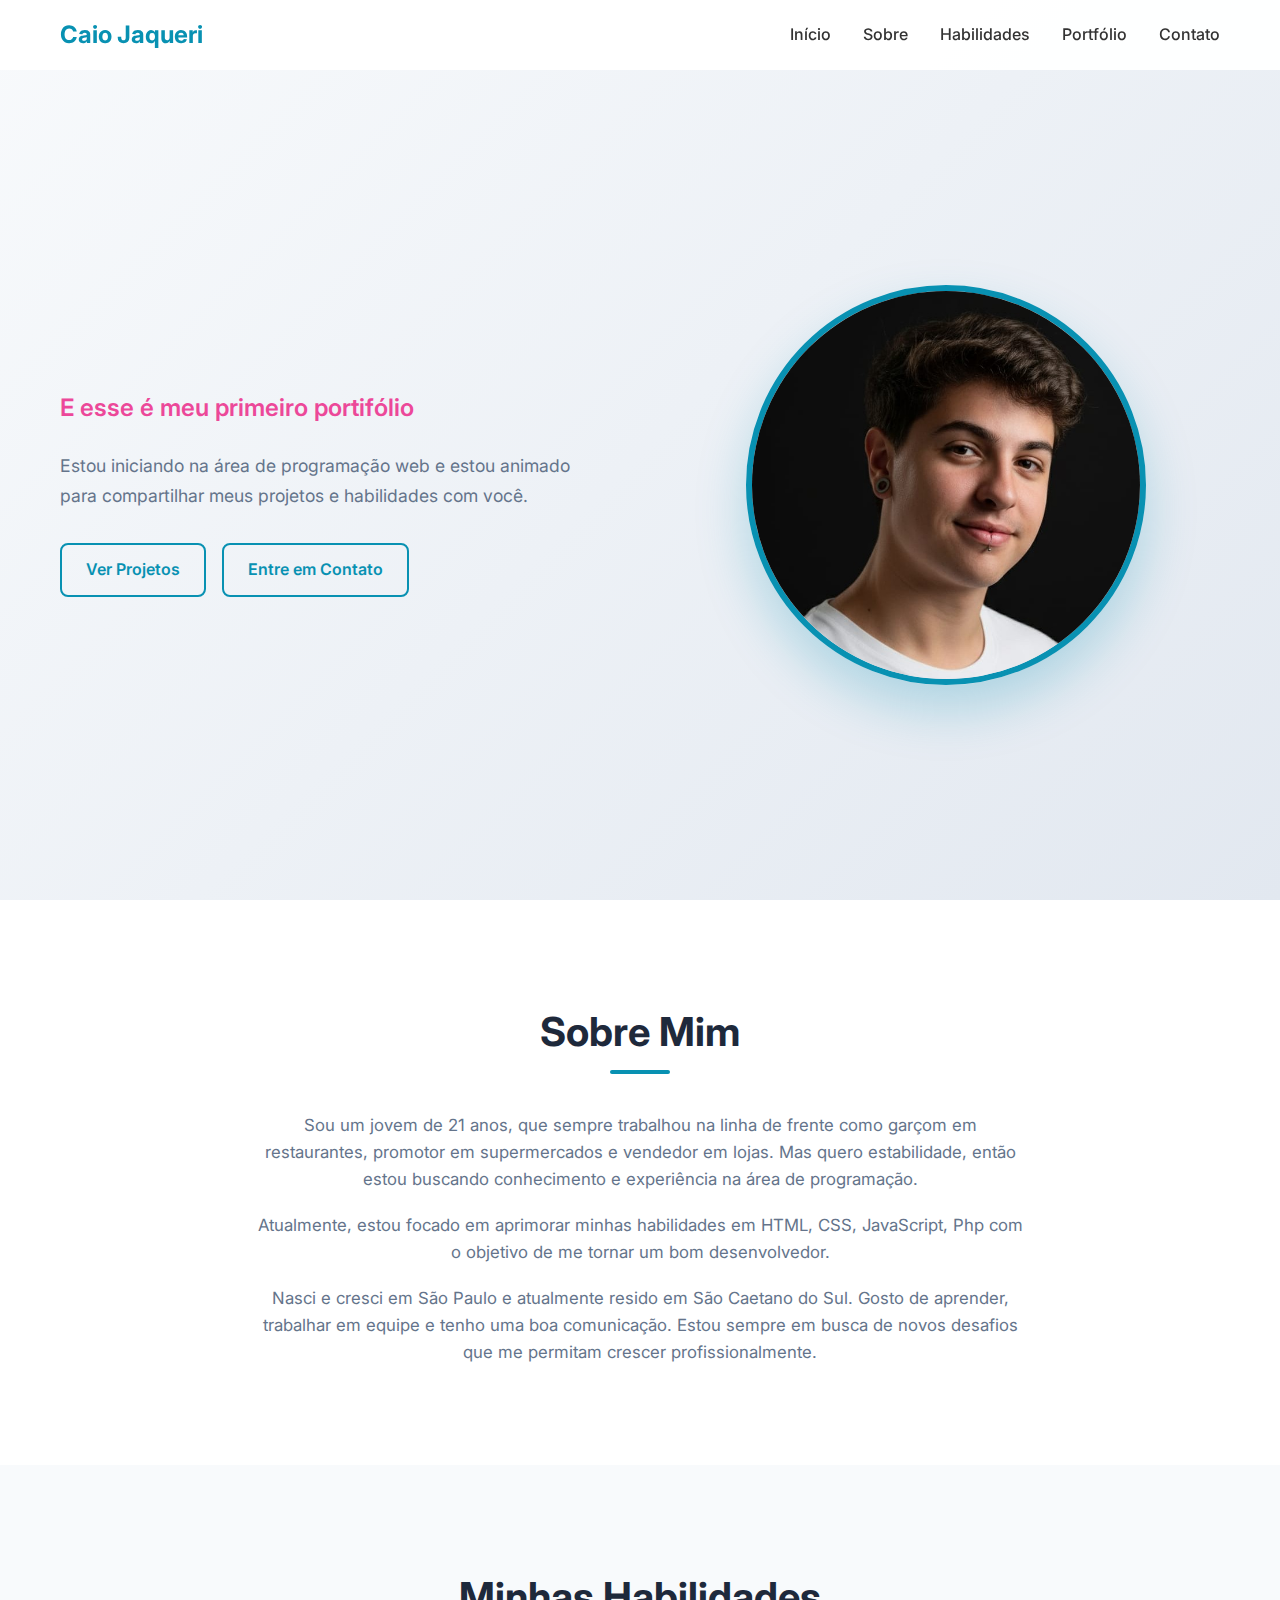
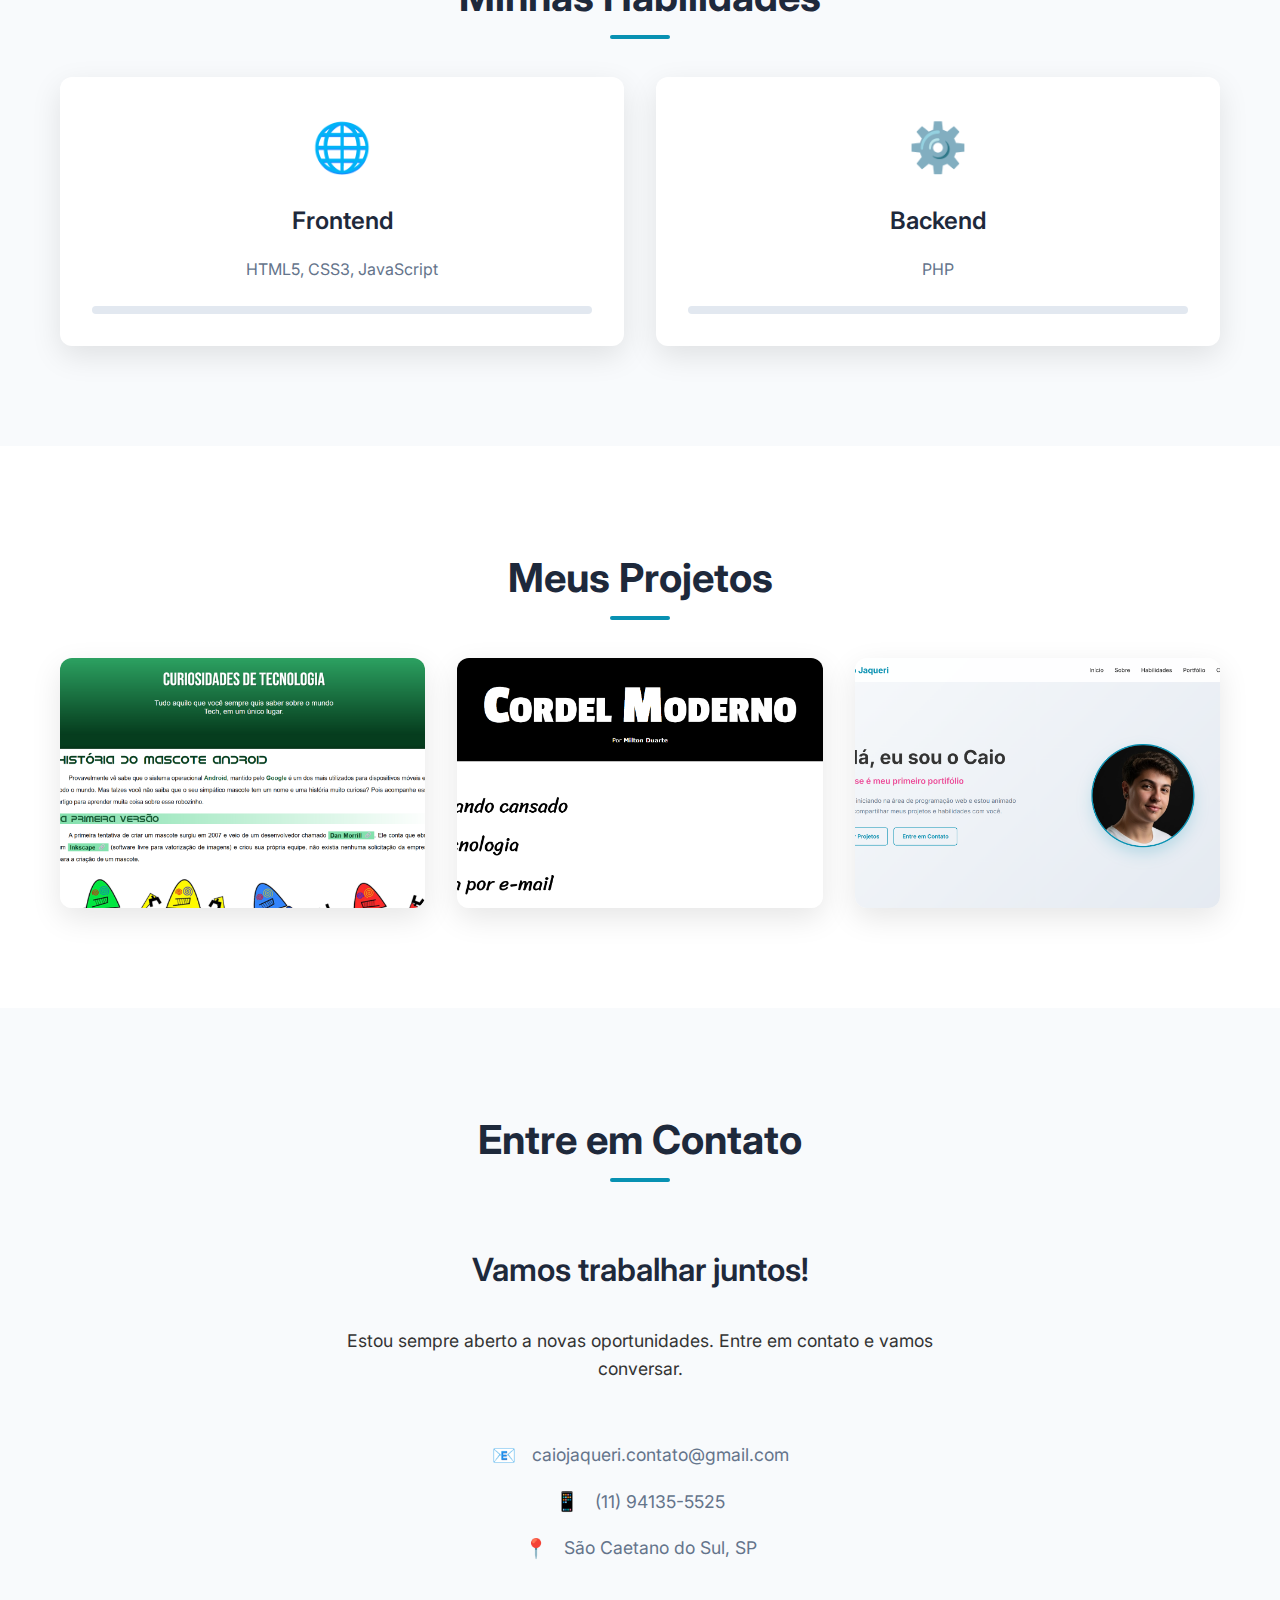
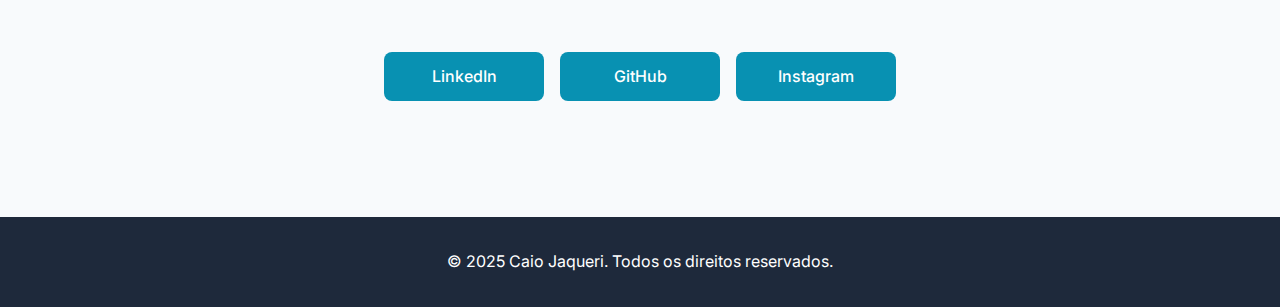
<file: index.html>
<!DOCTYPE html>
<html lang="pt-BR">
<head>
    <meta charset="UTF-8">
    <meta name="viewport" content="width=device-width, initial-scale=1.0">
    <title>Caio Jaqueri - Programador</title>
    <link rel="stylesheet" href="styles.css">
    <link href="https://fonts.googleapis.com/css2?family=Inter:wght@300;400;500;600;700&display=swap" rel="stylesheet">
    <link rel="shortcut icon" href="imagens/favicon.png" type="image/x-icon">
</head>
<body>
    <!-- MENU -->
    <nav class="navbar">
        <div class="nav-container">
            <div class="nav-logo">
                <span>Caio Jaqueri</span>
            </div>
            <ul class="nav-menu">
                <li><a href="#home" class="nav-link">Início</a></li>
                <li><a href="#about" class="nav-link">Sobre</a></li>
                <li><a href="#skills" class="nav-link">Habilidades</a></li>
                <li><a href="#portfolio" class="nav-link">Portfólio</a></li>
                <li><a href="#contact" class="nav-link">Contato</a></li>
            </ul>
            <div class="hamburger">
                <span></span>
                <span></span>
                <span></span>
            </div>
        </div>
    </nav>

    <!-- HERO -->
    <section id="home" class="hero">
        <div class="hero-container">
            <div class="hero-content">
                <h1 class="hero-title">
                    Olá, eu sou o <span class="highlight">Caio</span>
                </h1>
                <p class="hero-subtitle">E esse é meu primeiro portifólio</p>
                <p class="hero-description">
                    Estou iniciando na área de programação web e estou animado para compartilhar meus projetos e habilidades com você.
                </p>
                <div class="hero-buttons">
                    <a href="#portfolio" class="btn btn-primary">Ver Projetos</a>
                    <a href="#contact" class="btn btn-secondary">Entre em Contato</a>
                </div>
            </div>
            <div class="hero-image">
                <div class="hero-avatar">
                    <img src="imagens/foto-profissional.jpg" alt="Caio Jaqueri">
                </div>
            </div>
        </div>
    </section>

    <!-- SOBRE MIM -->
    <section id="about" class="about">
        <div class="container">
            <h2 class="section-title">Sobre Mim</h2>
            <div class="about-content">
                <div class="about-text">
                    <p>
                        Sou um jovem de 21 anos, que sempre trabalhou na linha de frente como garçom em restaurantes, promotor em supermercados e vendedor em lojas. Mas quero estabilidade, então  estou buscando conhecimento e experiência na área de programação. 
                    </p>
                    <p>
                        Atualmente, estou focado em aprimorar minhas habilidades em HTML, CSS, JavaScript, Php com o objetivo de me tornar um bom desenvolvedor.
                    </p>
                    <p>
                       Nasci e cresci em São Paulo e atualmente resido em São Caetano do Sul. Gosto de aprender, trabalhar em equipe e tenho uma boa comunicação. Estou sempre em busca de novos desafios que me permitam crescer profissionalmente.
                    </p>
                    
                </div>
            </div>
        </div>
    </section>

    <!-- HABILIDADES  -->
    <section id="skills" class="skills">
        <div class="container">
            <h2 class="section-title">Minhas Habilidades</h2>
            <div class="skills-grid">
                <div class="skill-card">
                    <div class="skill-icon">🌐</div>
                    <h3>Frontend</h3>
                    <p>HTML5, CSS3, JavaScript</p>
                    <div class="skill-bar">
                        <div class="skill-progress" data-width="90%"></div>
                    </div>
                </div>
                <div class="skill-card">
                    <div class="skill-icon">⚙️</div>
                    <h3>Backend</h3>
                    <p>PHP</p>
                    <div class="skill-bar">
                        <div class="skill-progress" data-width="90%"></div>
                    </div>
                </div>
            </div>
        </div>
    </section>

    <!-- PORTIFÓLIO -->
    <section id="portfolio" class="portfolio">
        <div class="container">
            <h2 class="section-title">Meus Projetos </h2>
            <div class="portfolio-grid">
                <div class="portfolio-item" data-category="web">
                    <div class="portfolio-image">
                        <img src="imagens/android.png" alt="Website">
                        <div class="portfolio-overlay">
                            <h3>Site</h3>
                            <p>Site simples e informativo sobre a história do mascote Android, desenvolvido no Curso em Vídeo. Estudo sobre a criação da estrutura de um site e sua responsividade. Feito em HTML e CSS, hospedado pelo Github Pages.</p>
                            <div class="portfolio-links">
                                <a href="https://caiojaqueri.github.io/projeto-android/" target="_blank" class="portfolio-link" rel="noopener noreferrer">Ver Projeto</a>
                                <a href="https://github.com/Caiojaqueri/projeto-android/blob/main/index.html" target="_blank" class="portfolio-link" rel="noopener noreferrer">Código</a>
                            </div>
                        </div>
                    </div>
                </div>
            <div class="portfolio-grid">
                <div class="portfolio-item" data-category="web">
                    <div class="portfolio-image">
                        <img src="imagens/cordel01.png" alt="Website">
                        <div class="portfolio-overlay">
                            <h3>Cordel de Milton Duarte</h3>
                            <p>Site sobre o cordel, desenvolvido no Curso em Vídeo. Estudo sobre imagens de fundo e efeito parallax simples. Feito em HTML e CSS, hospedado pelo Github Pages.</p>
                            <div class="portfolio-links">
                                <a href="https://caiojaqueri.github.io/projeto-cordel/" target="_blank" class="portfolio-link" rel="noopener noreferrer">Ver Projeto</a>
                                <a href="https://github.com/Caiojaqueri/projeto-cordel/blob/main/index.html" target="_blank" class="portfolio-link" rel="noopener noreferrer">Código</a>
                            </div>
                        </div>
                    </div>
                </div>     
            </div>
            <div class="portfolio-grid">
                <div class="portfolio-item" data-category="web">
                    <div class="portfolio-image">
                        <img src="imagens/portfolio.png" alt="Website">
                        <div class="portfolio-overlay">
                            <h3>Portfólio </h3>
                            <p>Meu primeiro portfólio profissional, desenvolvido em HTML, CSS e JavaScript. Em busca de adquirir experiência na programação, hospedado pelo Github Pages.</p>
                            <div class="portfolio-links">
                                <a href="https://github.com/Caiojaqueri/portifolio/blob/main/index.html" target="_blank" class="portfolio-link" rel="noopener noreferrer">Código</a>
                            </div>
                        </div>
                    </div>
                </div>
                 
            </div>
        </div>
    </section>

    <!-- CONTATO -->
    <section id="contact" class="contact">
        <div class="container">
            <h2 class="section-title">Entre em Contato</h2>
            <div class="contact-content">
                <div class="contact-info">
                    <h3>Vamos trabalhar juntos!</h3>
                    <p>Estou sempre aberto a novas oportunidades. Entre em contato e vamos conversar.</p>
                    <div class="contact-details">
                        <div class="contact-item">
                            <span class="contact-icon">📧</span>
                            <span>caiojaqueri.contato@gmail.com</span>
                        </div>
                        <div class="contact-item">
                            <span class="contact-icon">📱</span>
                            <span>(11) 94135-5525</span>
                        </div>
                        <div class="contact-item">
                            <span class="contact-icon">📍</span>
                            <span>São Caetano do Sul, SP</span>
                        </div>
                    </div>
                    <div class="social-links">
                        <a href="https://www.linkedin.com/in/caio-scarani-jaqueri-b12177347/" target="_blank" class="social-link" rel="noopener noreferrer">LinkedIn</a>
                        <a href="https://github.com/Caiojaqueri" target="_blank" class="social-link" rel="noopener noreferrer">GitHub</a>
                        <a href="https://www.instagram.com/caiojaqueri/" target="_blank" class="social-link" rel="noopener noreferrer">Instagram</a>
                    </div>
                </div>
            </div>
        </div>
    </section>

    <!-- RODAPÉ -->
    <footer class="footer">
        <div class="container">
            <p>&copy; 2025 Caio Jaqueri. Todos os direitos reservados.</p>
        </div>
    </footer>

    <script src="script.js"></script>
</body>
</html>
</file>
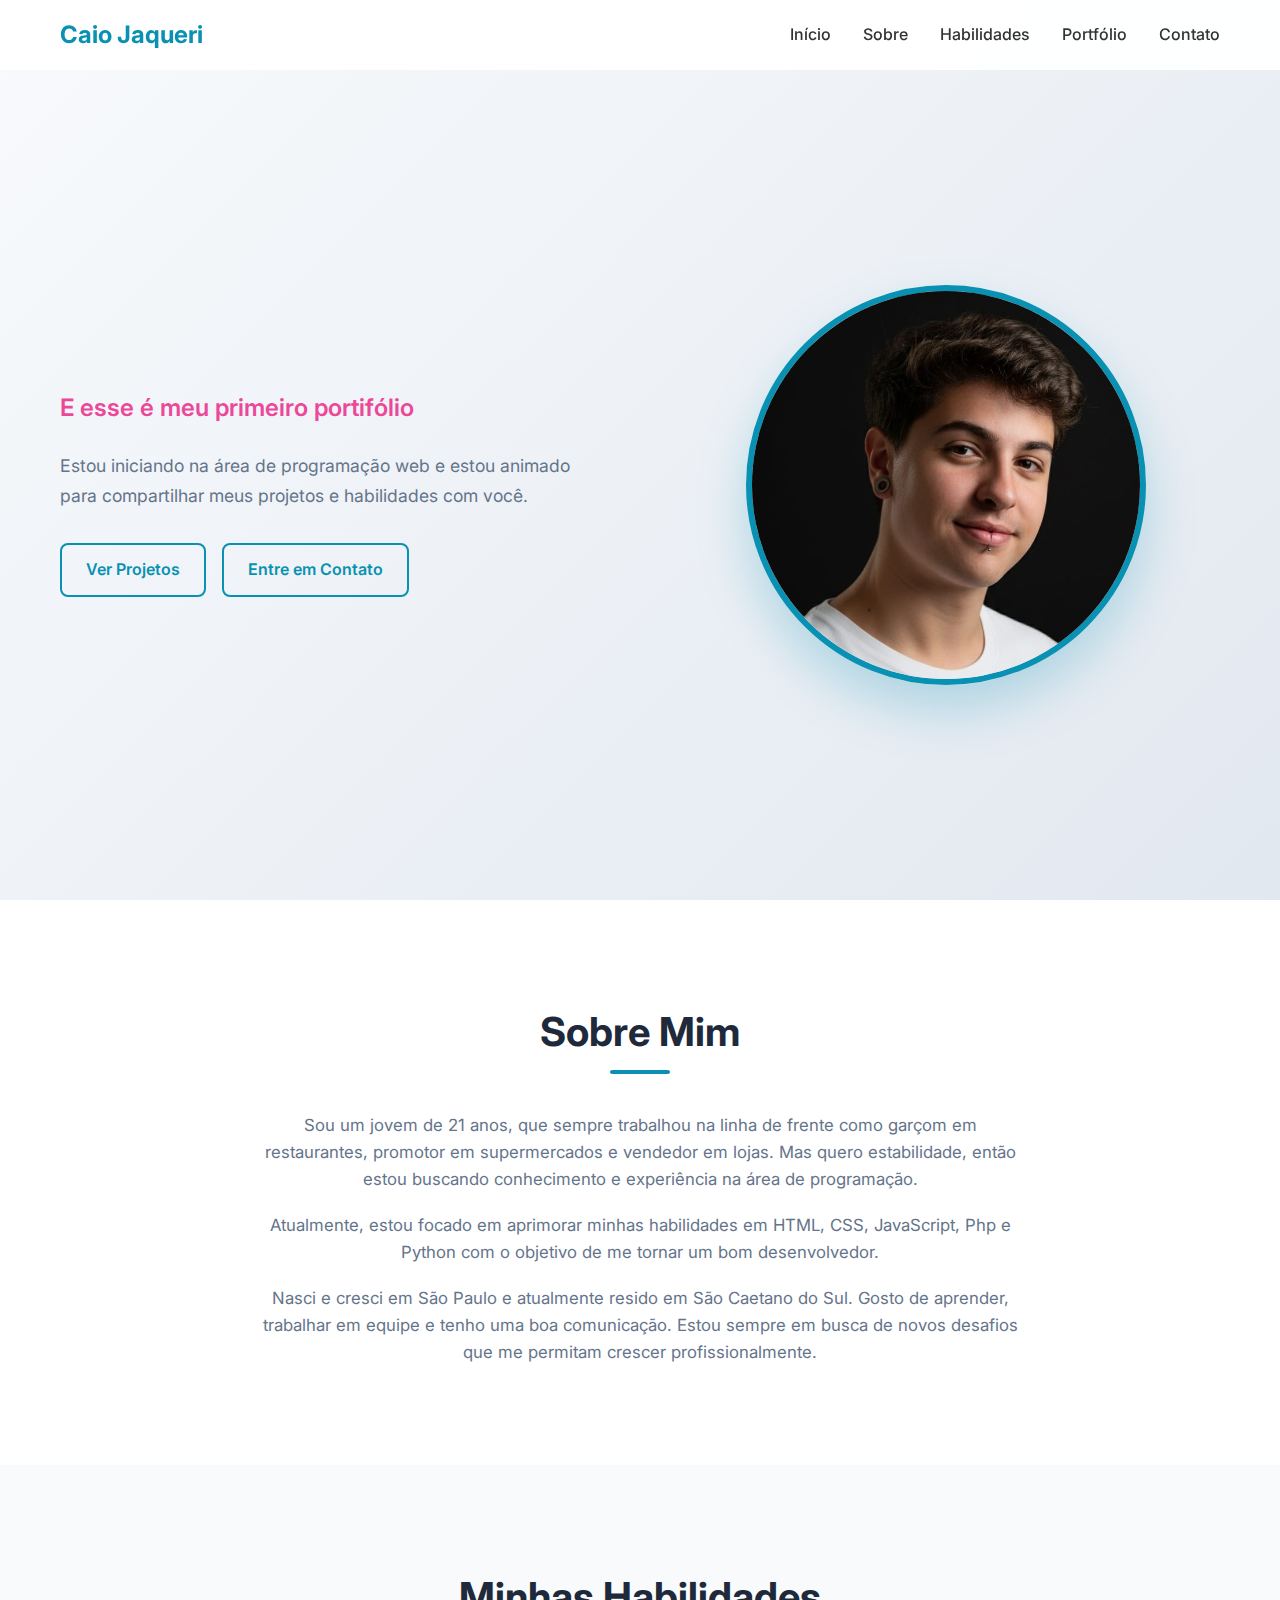
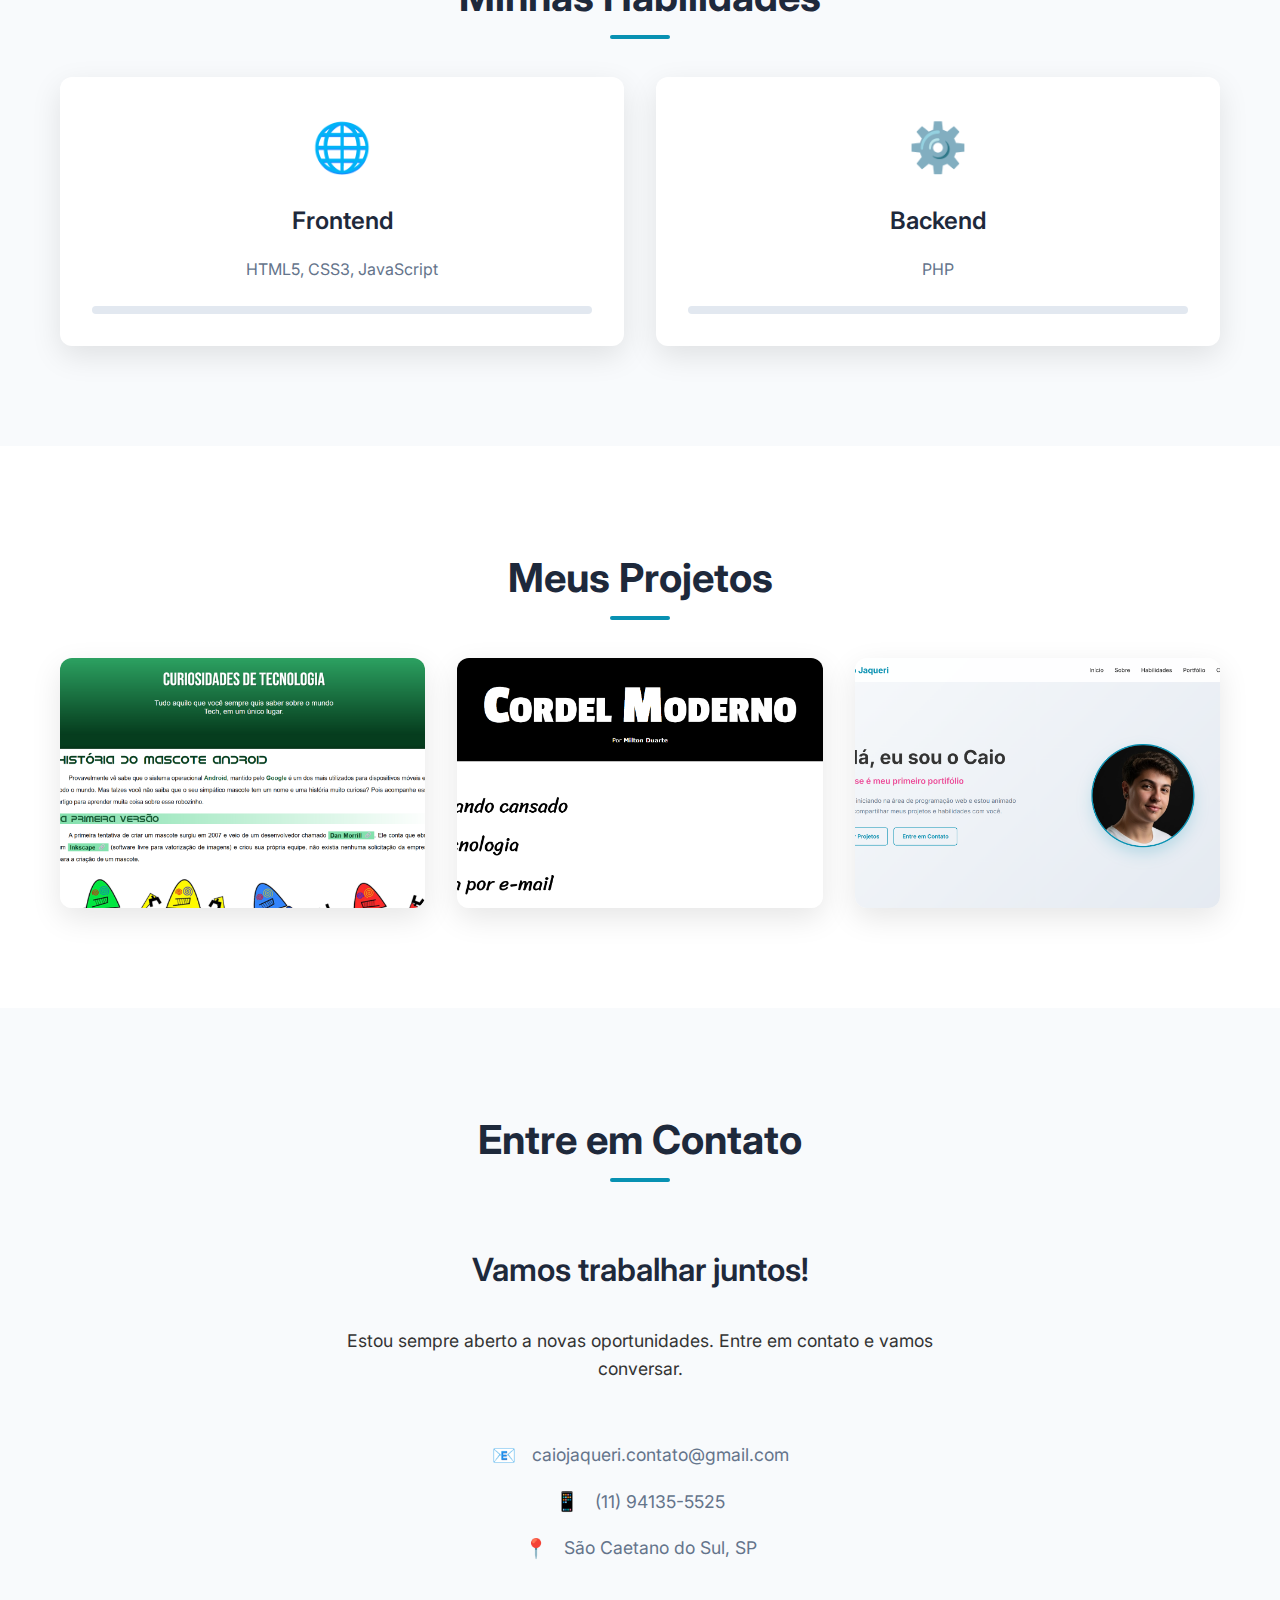
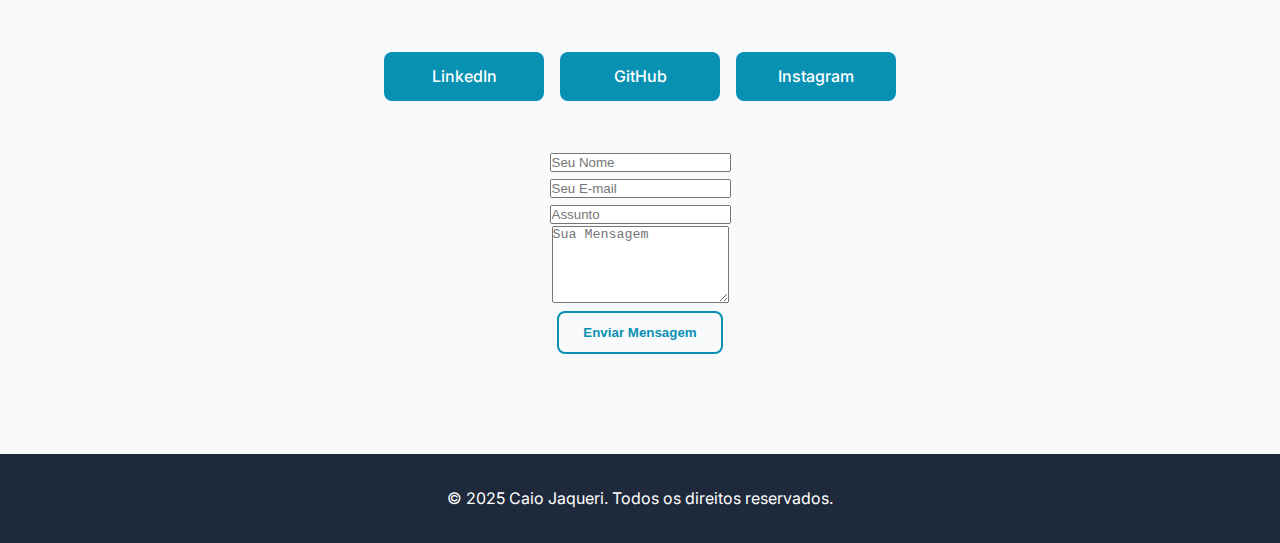
<file: .vscode/index.html>
<!DOCTYPE html>
<html lang="pt-BR">
<head>
    <meta charset="UTF-8">
    <meta name="viewport" content="width=device-width, initial-scale=1.0">
    <title>Caio Jaqueri - Programador</title>
    <link rel="stylesheet" href="styles.css">
    <link href="https://fonts.googleapis.com/css2?family=Inter:wght@300;400;500;600;700&display=swap" rel="stylesheet">
    <link rel="shortcut icon" href="../imagens/favicon.png" type="image/x-icon">
</head>
<body>
    <!-- MENU -->
    <nav class="navbar">
        <div class="nav-container">
            <div class="nav-logo">
                <span>Caio Jaqueri</span>
            </div>
            <ul class="nav-menu">
                <li><a href="#home" class="nav-link">Início</a></li>
                <li><a href="#about" class="nav-link">Sobre</a></li>
                <li><a href="#skills" class="nav-link">Habilidades</a></li>
                <li><a href="#portfolio" class="nav-link">Portfólio</a></li>
                <li><a href="#contact" class="nav-link">Contato</a></li>
            </ul>
            <div class="hamburger">
                <span></span>
                <span></span>
                <span></span>
            </div>
        </div>
    </nav>

    <!-- HERO -->
    <section id="home" class="hero">
        <div class="hero-container">
            <div class="hero-content">
                <h1 class="hero-title">
                    Olá, eu sou o <span class="highlight">Caio</span>
                </h1>
                <p class="hero-subtitle">E esse é meu primeiro portifólio</p>
                <p class="hero-description">
                    Estou iniciando na área de programação web e estou animado para compartilhar meus projetos e habilidades com você.
                </p>
                <div class="hero-buttons">
                    <a href="#portfolio" class="btn btn-primary">Ver Projetos</a>
                    <a href="#contact" class="btn btn-secondary">Entre em Contato</a>
                </div>
            </div>
            <div class="hero-image">
                <div class="hero-avatar">
                    <img src="../imagens/foto-profissional.jpg" alt="Caio Jaqueri">
                </div>
            </div>
        </div>
    </section>

    <!-- SOBRE MIM -->
    <section id="about" class="about">
        <div class="container">
            <h2 class="section-title">Sobre Mim</h2>
            <div class="about-content">
                <div class="about-text">
                    <p>
                        Sou um jovem de 21 anos, que sempre trabalhou na linha de frente como garçom em restaurantes, promotor em supermercados e vendedor em lojas. Mas quero estabilidade, então  estou buscando conhecimento e experiência na área de programação. 
                    </p>
                    <p>
                        Atualmente, estou focado em aprimorar minhas habilidades em HTML, CSS, JavaScript, Php e Python com o objetivo de me tornar um bom desenvolvedor.
                    </p>
                    <p>
                       Nasci e cresci em São Paulo e atualmente resido em São Caetano do Sul. Gosto de aprender, trabalhar em equipe e tenho uma boa comunicação. Estou sempre em busca de novos desafios que me permitam crescer profissionalmente.
                    </p>
                    
                </div>
            </div>
        </div>
    </section>

    <!-- HABILIDADES  -->
    <section id="skills" class="skills">
        <div class="container">
            <h2 class="section-title">Minhas Habilidades</h2>
            <div class="skills-grid">
                <div class="skill-card">
                    <div class="skill-icon">🌐</div>
                    <h3>Frontend</h3>
                    <p>HTML5, CSS3, JavaScript</p>
                    <div class="skill-bar">
                        <div class="skill-progress" data-width="90%"></div>
                    </div>
                </div>
                <div class="skill-card">
                    <div class="skill-icon">⚙️</div>
                    <h3>Backend</h3>
                    <p>PHP</p>
                    <div class="skill-bar">
                        <div class="skill-progress" data-width="90%"></div>
                    </div>
                </div>
            </div>
        </div>
    </section>

    <!-- PORTIFÓLIO -->
    <section id="portfolio" class="portfolio">
        <div class="container">
            <h2 class="section-title">Meus Projetos </h2>
            <div class="portfolio-grid">
                <div class="portfolio-item" data-category="web">
                    <div class="portfolio-image">
                        <img src="../imagens/android.png" alt="Website">
                        <div class="portfolio-overlay">
                            <h3>Website</h3>
                            <p>Site simples e informativo sobre a história do mascote Android, desenvolvido no Curso em Vídeo. Estudo sobre a criação da estrutura de um site e sua responsividade. Feito em HTML e CSS, hospedado pelo Github Pages.</p>
                            <div class="portfolio-links">
                                <a href="https://caiojaqueri.github.io/projeto-android/" target="_blank" class="portfolio-link" rel="noopener noreferrer">Ver Projeto</a>
                                <a href="https://github.com/Caiojaqueri/projeto-android/blob/main/index.html" target="_blank" class="portfolio-link" rel="noopener noreferrer">Código</a>
                            </div>
                        </div>
                    </div>
                </div>
            <div class="portfolio-grid">
                <div class="portfolio-item" data-category="web">
                    <div class="portfolio-image">
                        <img src="../imagens/cordel01.png" alt="Website">
                        <div class="portfolio-overlay">
                            <h3>Cordel de Milton Duarte</h3>
                            <p>Site sobre o cordel, desenvolvido no Curso em Vídeo. Estudo sobre imagens de fundo e efeito parallax simples. Feito em HTML e CSS, hospedado pelo Github Pages.</p>
                            <div class="portfolio-links">
                                <a href="https://caiojaqueri.github.io/projeto-cordel/" target="_blank" class="portfolio-link" rel="noopener noreferrer">Ver Projeto</a>
                                <a href="https://github.com/Caiojaqueri/projeto-cordel/blob/main/index.html" target="_blank" class="portfolio-link" rel="noopener noreferrer">Código</a>
                            </div>
                        </div>
                    </div>
                </div>     
            </div>
            <div class="portfolio-grid">
                <div class="portfolio-item" data-category="web">
                    <div class="portfolio-image">
                        <img src="../imagens/portfolio.png" alt="Website">
                        <div class="portfolio-overlay">
                            <h3>Portfólio </h3>
                            <p>Meu primeiro portfólio profissional, desenvolvido em HTML, CSS e JavaScript. Em busca de adquirir experiência na programação, hospedado pelo Github Pages.</p>
                            <div class="portfolio-links">
                                <a href="" target="_blank" class="portfolio-link" rel="noopener noreferrer">Ver Projeto</a>
                                <a href="" target="_blank" class="portfolio-link" rel="noopener noreferrer">Código</a>
                            </div>
                        </div>
                    </div>
                </div>
                 
            </div>
        </div>
    </section>

    <!-- CONTATO -->
    <section id="contact" class="contact">
        <div class="container">
            <h2 class="section-title">Entre em Contato</h2>
            <div class="contact-content">
                <div class="contact-info">
                    <h3>Vamos trabalhar juntos!</h3>
                    <p>Estou sempre aberto a novas oportunidades. Entre em contato e vamos conversar.</p>
                    <div class="contact-details">
                        <div class="contact-item">
                            <span class="contact-icon">📧</span>
                            <span>caiojaqueri.contato@gmail.com</span>
                        </div>
                        <div class="contact-item">
                            <span class="contact-icon">📱</span>
                            <span>(11) 94135-5525</span>
                        </div>
                        <div class="contact-item">
                            <span class="contact-icon">📍</span>
                            <span>São Caetano do Sul, SP</span>
                        </div>
                    </div>
                    <div class="social-links">
                        <a href="https://www.linkedin.com/in/caio-scarani-jaqueri-b12177347/" target="_blank" class="social-link" rel="noopener noreferrer">LinkedIn</a>
                        <a href="https://github.com/Caiojaqueri" target="_blank" class="social-link" rel="noopener noreferrer">GitHub</a>
                        <a href="https://www.instagram.com/caiojaqueri/" target="_blank" class="social-link" rel="noopener noreferrer">Instagram</a>
                    </div>
                </div>
                <form class="contact-form" id="contactForm">
                    <div class="form-group">
                        <input type="text" id="name" name="name" placeholder="Seu Nome" required>
                    </div>
                    <div class="form-group">
                        <input type="email" id="email" name="email" placeholder="Seu E-mail" required>
                    </div>
                    <div class="form-group">
                        <input type="text" id="subject" name="subject" placeholder="Assunto" required>
                    </div>
                    <div class="form-group">
                        <textarea id="message" name="message" placeholder="Sua Mensagem" rows="5" required></textarea>
                    </div>
                    <button type="submit" class="btn btn-primary">Enviar Mensagem</button>
                </form>
            </div>
        </div>
    </section>

    <!-- RODAPÉ -->
    <footer class="footer">
        <div class="container">
            <p>&copy; 2025 Caio Jaqueri. Todos os direitos reservados.</p>
        </div>
    </footer>

    <script src="script.js"></script>
</body>
</html>
</file>
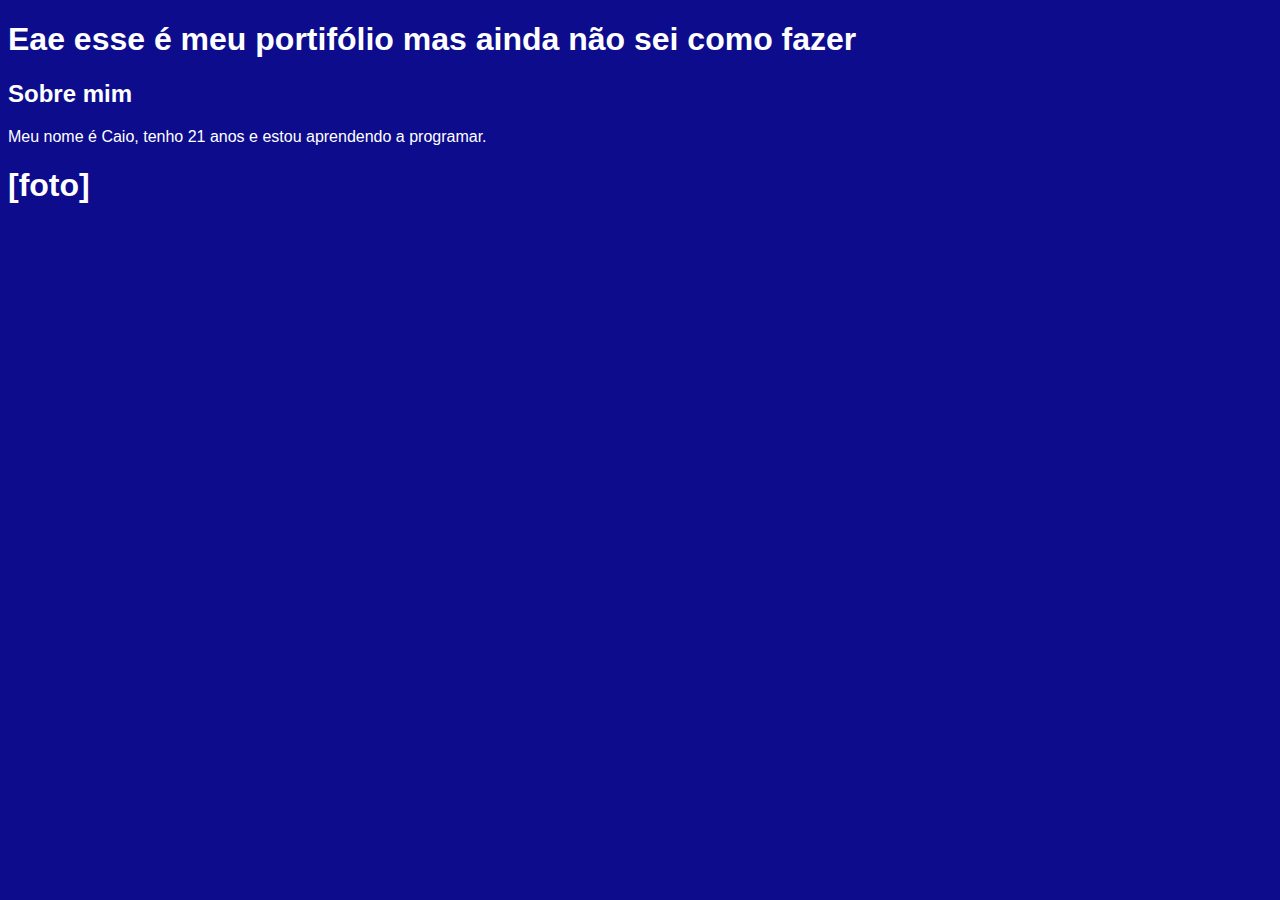
<file: portifolio.html>
<!DOCTYPE html>
<html lang="pt-br">
<head>
    <meta charset="UTF-8">
    <meta name="viewport" content="width=device-width, initial-scale=1.0">
    <title>Meu Portifólio</title>
    <link rel="stylesheet" href="estilo.css">
</head>
<body>
    <header>
        <h1>Eae esse é meu portifólio mas ainda não sei como fazer </h1>
    </header>

    <main>
        <section>
            <h2>Sobre mim</h2>
            <p>Meu nome é Caio, tenho 21 anos e estou aprendendo a programar.</p>
            <h1>[foto]</h1>
        </section>
    </main>

    <footer>

    </footer>
    

</body>
</html>
</file>
<file: styles.css>
/* Tirar margens e pagging */
* {
    margin: 0;
    padding: 0;
    box-sizing: border-box;
}

body {
    font-family: 'Inter', sans-serif;
    line-height: 1.6;
    color: #333;
    overflow-x: hidden;
}

.container {
    max-width: 1200px;
    margin: 0 auto;
    padding: 0 20px;
}

/* Navegação */
.navbar {
    position: fixed;
    top: 0;
    width: 100%;
    background: rgba(255, 255, 255, 0.95);
    z-index: 1000;
    transition: all 0.3s ease;
}

.nav-container {
    max-width: 1200px;
    margin: 0 auto;
    padding: 0 20px;
    display: flex;
    justify-content: space-between;
    align-items: center;
    height: 70px;
}

.nav-logo span {
    font-size: 1.5rem;
    font-weight: 700;
    color: #0891b2;
}

.nav-menu {
    display: flex;
    list-style: none;
    gap: 2rem;
}

.nav-link {
    text-decoration: none;
    color: #333;
    font-weight: 500;
    transition: color 0.3s ease;
    position: relative;
}

.nav-link:hover {
    color: #0891b2;
}

.nav-link::after {
    content: '';
    position: absolute;
    bottom: -5px;
    left: 0;
    width: 0;
    height: 2px;
    background: #0891b2;
    transition: width 0.3s ease;
}

.nav-link:hover::after {
    width: 100%;
}

.hamburger {
    display: none;
    flex-direction: column;
    cursor: pointer;
}

.hamburger span {
    width: 25px;
    height: 3px;
    background: #333;
    margin: 3px 0;
    transition: 0.3s;
}

/* Hero Section */
.hero {
    min-height: 100vh;
    display: flex;
    align-items: center;
    background: linear-gradient(135deg, #f8fafc 0%, #e2e8f0 100%);
    padding-top: 70px;
}

.hero-container {
    max-width: 1200px;
    margin: 0 auto;
    padding: 0 20px;
    display: grid;
    grid-template-columns: 1fr 1fr;
    gap: 4rem;
    align-items: center;
}

.hero-title {
    font-size: 3.5rem;
    font-weight: 700;
    line-height: 1.2;
    margin-bottom: 1rem;
}

.highlight {
    color: #0891b2;
    position: relative;
}

.hero-subtitle {
    font-size: 1.5rem;
    color: #ec4899;
    font-weight: 600;
    margin-bottom: 1.5rem;
}

.hero-description {
    font-size: 1.1rem;
    color: #64748b;
    margin-bottom: 2rem;
    line-height: 1.7;
}

.hero-buttons {
    display: flex;
    gap: 1rem;
}

.btn {
    padding: 12px 24px;
    border-radius: 8px;
    text-decoration: none;
    font-weight: 600;
    transition: all 0.3s ease;
    border: none;
    cursor: pointer;
    display: inline-block;
}

.btn-primary {
    background: transparent;
    color: #0891b2;
    border: 2px solid #0891b2;
}

.btn-primary:hover {
    background: #0e7490;
    color: white;
    transform: translateY(-2px);
}

.btn-secondary {
    background: transparent;
    color: #0891b2;
    border: 2px solid #0891b2;
}

.btn-secondary:hover {
    background: #0891b2;
    color: white;
    transform: translateY(-2px);
}

.hero-image {
    display: flex;
    justify-content: center;
    align-items: center;
}

.hero-avatar {
    width: 400px;
    height: 400px;
    border-radius: 50%;
    overflow: hidden;
    border: 6px solid #0891b2;
    box-shadow: 0 25px 50px rgba(8, 145, 178, 0.25);
    transition: transform 0.3s ease;
}

.hero-avatar:hover {
    transform: scale(1.02);
}

.hero-avatar img {
    width: 100%;
    height: 100%;
    object-fit: cover;
}

/* Section Styles */
.section-title {
    font-size: 2.5rem;
    font-weight: 700;
    text-align: center;
    margin-bottom: 3rem;
    color: #1e293b;
    position: relative;
}

.section-title::after {
    content: '';
    position: absolute;
    bottom: -10px;
    left: 50%;
    transform: translateX(-50%);
    width: 60px;
    height: 4px;
    background: #0891b2;
    border-radius: 2px;
}

/* About Section */
.about {
    padding: 100px 0;
    background: white;
}

.about-content {
    display: grid;
    /* Mostrar apenas uma coluna: texto centralizado; imagem será escondida */
    grid-template-columns: 1fr;
    gap: 2rem;
    align-items: center;
}

.about-text {
    display: flex;
    flex-direction: column; /* empilha os parágrafos verticalmente */
    gap: 0.4rem; /* espaçamento entre parágrafos reduzido */
    align-items: center;
    justify-content: center;
    text-align: center;
}

.about-text p {
    font-size: 1.05rem;
    color: #64748b;
    margin: 0 0 0.8rem 0; /* margem inferior reduzida */
    line-height: 1.6;
    max-width: 70ch; /* limita a largura para melhor leitura */
}

.about-text p:last-child {
    margin-bottom: 0; /* remove margem extra do último parágrafo */
}

.about-stats {
    display: grid;
    grid-template-columns: repeat(3, 1fr);
    gap: 2rem;
    margin-top: 2rem;
}

.stat {
    text-align: center;
    padding: 1.5rem;
    background: #f8fafc;
    border-radius: 12px;
}

.stat-number {
    display: block;
    font-size: 2rem;
    font-weight: 700;
    color: #0891b2;
    margin-bottom: 0.5rem;
}

.stat-label {
    font-size: 0.9rem;
    color: #64748b;
    font-weight: 500;
}

.about-image {
    display: none; /* Esconder a imagem da seção 'Sobre' conforme solicitado */
}

/* Skills Section */
.skills {
    padding: 100px 0;
    background: #f8fafc;
}

.skills-grid {
    display: grid;
    grid-template-columns: repeat(auto-fit, minmax(280px, 1fr));
    gap: 2rem;
}

.skill-card {
    background: white;
    padding: 2rem;
    border-radius: 12px;
    box-shadow: 0 10px 30px rgba(0, 0, 0, 0.1);
    transition: transform 0.3s ease;
    text-align: center;
}

.skill-card:hover {
    transform: translateY(-10px);
}

.skill-icon {
    font-size: 3rem;
    margin-bottom: 1rem;
}

.skill-card h3 {
    font-size: 1.5rem;
    font-weight: 600;
    margin-bottom: 1rem;
    color: #1e293b;
}

.skill-card p {
    color: #64748b;
    margin-bottom: 1.5rem;
}

.skill-bar {
    width: 100%;
    height: 8px;
    background: #e2e8f0;
    border-radius: 4px;
    overflow: hidden;
}

.skill-progress {
    height: 100%;
    background: linear-gradient(90deg, #0891b2, #ec4899);
    border-radius: 4px;
    width: 0;
    transition: width 2s ease;
}

/* Portfolio Section */
.portfolio {
    padding: 100px 0;
    background: white;
}

.portfolio-filters {
    display: flex;
    justify-content: center;
    gap: 1rem;
    margin-bottom: 3rem;
}

.filter-btn {
    padding: 10px 20px;
    border: 2px solid #e2e8f0;
    background: transparent;
    color: #64748b;
    border-radius: 25px;
    cursor: pointer;
    transition: all 0.3s ease;
    font-weight: 500;
}

.filter-btn.active,
.filter-btn:hover {
    background: #0891b2;
    color: white;
    border-color: #0891b2;
}

.portfolio-grid {
    display: grid;
    grid-template-columns: repeat(auto-fit, minmax(350px, 1fr));
    gap: 2rem;
}

.portfolio-item {
    border-radius: 12px;
    overflow: hidden;
    box-shadow: 0 10px 30px rgba(0, 0, 0, 0.1);
    transition: transform 0.3s ease;
}

.portfolio-item:hover {
    transform: translateY(-10px);
}

.portfolio-image {
    position: relative;
    overflow: hidden; /* corta qualquer parte da imagem que expanda ao aplicar scale */
}

.portfolio-image img {
    display: block; /* evita whitespace abaixo da imagem */
    width: 100%;
    height: 250px;
    object-fit: cover;
    transition: transform 0.3s ease;
}

.portfolio-overlay {
    position: absolute;
    top: 0;
    left: 0;
    right: 0;
    bottom: 0;
    background: rgba(8, 145, 178, 0.9);
    color: white;
    padding: 2rem;
    display: flex;
    flex-direction: column;
    justify-content: center;
    opacity: 0;
    transition: opacity 0.3s ease;
}

.portfolio-item:hover .portfolio-overlay {
    opacity: 1;
}

.portfolio-item:hover .portfolio-image img {
    transform: scale(1.1);
}

.portfolio-overlay h3 {
    font-size: 1.5rem;
    font-weight: 600;
    margin-bottom: 1rem;
}

.portfolio-overlay p {
    margin-bottom: 1rem;
    opacity: 0.9;
    font-size: 0.88rem; /* fonte menor para evitar overflow do título e botões */
    line-height: 1.3;
}

.portfolio-links {
    display: flex;
    gap: 1rem;
    margin-top: auto; /* empurra os botões para baixo dentro do overlay */
}

.portfolio-link {
    padding: 8px 16px;
    background: rgba(255, 255, 255, 0.2);
    color: white;
    text-decoration: none;
    border-radius: 6px;
    transition: background-color 0.3s ease;
}

.portfolio-link:hover {
    background: rgba(255, 255, 255, 0.3);
}

/* Contact Section */
.contact {
    padding: 100px 0;
    background: #f8fafc;
    display: flex;
    align-items: center;
    justify-content: center; /* centraliza o conteúdo horizontalmente */
}

/* Garantir que o container interno da seção contact esteja centralizado */
.contact .container {
    display: flex;
    flex-direction: column;
    align-items: center;
    gap: 1.5rem;
    width: 100%;
}

.contact-content {
  display: flex;
  flex-direction: column;
  align-items: center;
  text-align: center;
  width: 100%;
  max-width: 900px;
  margin: 0 auto;
  gap: 2rem;
}

.contact-info {
    display: flex;
    flex-direction: column;
    align-items: center;
    gap: 1.5rem;
    width: 100%;
}

.contact-info h3 {
    font-size: 2rem;
    font-weight: 600;
    margin-bottom: 0.5rem;
    color: #1e293b;
}

.contact-info p {
    font-size: 1.1rem;
    max-width: 600px;
    margin: 0 auto;
}

.social-links {
    display: flex;
    justify-content: center;
    gap: 2rem;
    margin-top: 1rem;
}

.social-link {
    display: flex;
    align-items: center;
    gap: 0.5rem;
    text-decoration: none;
    color: #0891b2;
    font-weight: 500;
    transition: all 0.3s ease;
}

.social-link:hover {
    color: #0e7490;
    transform: translateY(-2px);
}

.social-link i {
    font-size: 1.25rem;

    color: #64748b;
    margin-bottom: 1.2rem;
    line-height: 1.7;
}

.contact-details {
    display: flex;
    flex-direction: column;
    align-items: center;
    width: 100%;
    max-width: 600px;
    margin: 2rem auto;
}

.contact-item {
    display: flex;
    align-items: center;
    justify-content: center;
    gap: 1rem;
    margin-bottom: 1rem;
    font-size: 1.1rem;
    color: #64748b;
    width: 100%;
}

.contact-icon {
    font-size: 1.2rem;
    color: #0891b2;
}

.social-links {
    display: flex;
    justify-content: center;
    flex-wrap: wrap;
    gap: 1rem;
    width: 100%;
    margin: 1rem 0;
}

.social-link {
    padding: 12px 24px;
    background: #0891b2;
    color: white;
    text-decoration: none;
    border-radius: 8px;
    transition: all 0.3s ease;
    display: flex;
    align-items: center;
    justify-content: center;
    gap: 0.5rem;
    min-width: 160px;
}

.social-link i {
    font-size: 1.2rem;
}

.social-link:hover {
    background: #0e7490;
    transform: translateY(-2px);
}


/* Footer */
.footer {
    background: #1e293b;
    color: white;
    text-align: center;
    padding: 2rem 0;
}

/* Responsive Design */
@media (max-width: 768px) {
    .nav-menu {
        position: fixed;
        left: -100%;
        top: 70px;
        flex-direction: column;
        background-color: white;
        width: 100%;
        text-align: center;
        transition: 0.3s;
        box-shadow: 0 10px 27px rgba(0, 0, 0, 0.05);
        padding: 2rem 0;
    }

    .nav-menu.active {
        left: 0;
    }

    .hamburger {
        display: flex;
    }

    .hamburger.active span:nth-child(2) {
        opacity: 0;
    }

    .hamburger.active span:nth-child(1) {
        transform: translateY(8px) rotate(45deg);
    }

    .hamburger.active span:nth-child(3) {
        transform: translateY(-8px) rotate(-45deg);
    }

    .hero-container {
        grid-template-columns: 1fr;
        text-align: center;
        gap: 2rem;
    }

    .hero-title {
        font-size: 2.5rem;
    }

    .about-content {
        grid-template-columns: 1fr;
        gap: 2rem;
    }

    .about-stats {
        grid-template-columns: 1fr;
        gap: 1rem;
    }

    .contact-content {
        grid-template-columns: 1fr;
        gap: 2rem;
    }

    .hero-buttons {
        flex-direction: column;
        align-items: center;
    }

    .portfolio-filters {
        flex-wrap: wrap;
    }

    .portfolio-grid {
        grid-template-columns: 1fr;
    }
}

@media (max-width: 480px) {
    .hero-title {
        font-size: 2rem;
    }

    .section-title {
        font-size: 2rem;
    }

    .skills-grid {
        grid-template-columns: 1fr;
    }

    .portfolio-grid {
        grid-template-columns: 1fr;
    }
}

/* Animations */
@keyframes fadeInUp {
    from {
        opacity: 0;
        transform: translateY(30px);
    }
    to {
        opacity: 1;
        transform: translateY(0);
    }
}

.fade-in-up {
    animation: fadeInUp 0.6s ease forwards;
}

/* Smooth scrolling */
html {
    scroll-behavior: smooth;
}

/* Loading animation for skill bars */
.skill-progress.animate {
    animation: fillBar 2s ease forwards;
}

@keyframes fillBar {
    from {
        width: 0;
    }
    to {
        width: var(--target-width);
    }
}
</file>
<file: .vscode/styles.css>
/* Tirar margens e pagging */
* {
    margin: 0;
    padding: 0;
    box-sizing: border-box;
}

body {
    font-family: 'Inter', sans-serif;
    line-height: 1.6;
    color: #333;
    overflow-x: hidden;
}

.container {
    max-width: 1200px;
    margin: 0 auto;
    padding: 0 20px;
}

/* Navegação */
.navbar {
    position: fixed;
    top: 0;
    width: 100%;
    background: rgba(255, 255, 255, 0.95);
    z-index: 1000;
    transition: all 0.3s ease;
}

.nav-container {
    max-width: 1200px;
    margin: 0 auto;
    padding: 0 20px;
    display: flex;
    justify-content: space-between;
    align-items: center;
    height: 70px;
}

.nav-logo span {
    font-size: 1.5rem;
    font-weight: 700;
    color: #0891b2;
}

.nav-menu {
    display: flex;
    list-style: none;
    gap: 2rem;
}

.nav-link {
    text-decoration: none;
    color: #333;
    font-weight: 500;
    transition: color 0.3s ease;
    position: relative;
}

.nav-link:hover {
    color: #0891b2;
}

.nav-link::after {
    content: '';
    position: absolute;
    bottom: -5px;
    left: 0;
    width: 0;
    height: 2px;
    background: #0891b2;
    transition: width 0.3s ease;
}

.nav-link:hover::after {
    width: 100%;
}

.hamburger {
    display: none;
    flex-direction: column;
    cursor: pointer;
}

.hamburger span {
    width: 25px;
    height: 3px;
    background: #333;
    margin: 3px 0;
    transition: 0.3s;
}

/* Hero Section */
.hero {
    min-height: 100vh;
    display: flex;
    align-items: center;
    background: linear-gradient(135deg, #f8fafc 0%, #e2e8f0 100%);
    padding-top: 70px;
}

.hero-container {
    max-width: 1200px;
    margin: 0 auto;
    padding: 0 20px;
    display: grid;
    grid-template-columns: 1fr 1fr;
    gap: 4rem;
    align-items: center;
}

.hero-title {
    font-size: 3.5rem;
    font-weight: 700;
    line-height: 1.2;
    margin-bottom: 1rem;
}

.highlight {
    color: #0891b2;
    position: relative;
}

.hero-subtitle {
    font-size: 1.5rem;
    color: #ec4899;
    font-weight: 600;
    margin-bottom: 1.5rem;
}

.hero-description {
    font-size: 1.1rem;
    color: #64748b;
    margin-bottom: 2rem;
    line-height: 1.7;
}

.hero-buttons {
    display: flex;
    gap: 1rem;
}

.btn {
    padding: 12px 24px;
    border-radius: 8px;
    text-decoration: none;
    font-weight: 600;
    transition: all 0.3s ease;
    border: none;
    cursor: pointer;
    display: inline-block;
}

.btn-primary {
    background: transparent;
    color: #0891b2;
    border: 2px solid #0891b2;
}

.btn-primary:hover {
    background: #0e7490;
    color: white;
    transform: translateY(-2px);
}

.btn-secondary {
    background: transparent;
    color: #0891b2;
    border: 2px solid #0891b2;
}

.btn-secondary:hover {
    background: #0891b2;
    color: white;
    transform: translateY(-2px);
}

.hero-image {
    display: flex;
    justify-content: center;
    align-items: center;
}

.hero-avatar {
    width: 400px;
    height: 400px;
    border-radius: 50%;
    overflow: hidden;
    border: 6px solid #0891b2;
    box-shadow: 0 25px 50px rgba(8, 145, 178, 0.25);
    transition: transform 0.3s ease;
}

.hero-avatar:hover {
    transform: scale(1.02);
}

.hero-avatar img {
    width: 100%;
    height: 100%;
    object-fit: cover;
}

/* Section Styles */
.section-title {
    font-size: 2.5rem;
    font-weight: 700;
    text-align: center;
    margin-bottom: 3rem;
    color: #1e293b;
    position: relative;
}

.section-title::after {
    content: '';
    position: absolute;
    bottom: -10px;
    left: 50%;
    transform: translateX(-50%);
    width: 60px;
    height: 4px;
    background: #0891b2;
    border-radius: 2px;
}

/* About Section */
.about {
    padding: 100px 0;
    background: white;
}

.about-content {
    display: grid;
    /* Mostrar apenas uma coluna: texto centralizado; imagem será escondida */
    grid-template-columns: 1fr;
    gap: 2rem;
    align-items: center;
}

.about-text {
    display: flex;
    flex-direction: column; /* empilha os parágrafos verticalmente */
    gap: 0.4rem; /* espaçamento entre parágrafos reduzido */
    align-items: center;
    justify-content: center;
    text-align: center;
}

.about-text p {
    font-size: 1.05rem;
    color: #64748b;
    margin: 0 0 0.8rem 0; /* margem inferior reduzida */
    line-height: 1.6;
    max-width: 70ch; /* limita a largura para melhor leitura */
}

.about-text p:last-child {
    margin-bottom: 0; /* remove margem extra do último parágrafo */
}

.about-stats {
    display: grid;
    grid-template-columns: repeat(3, 1fr);
    gap: 2rem;
    margin-top: 2rem;
}

.stat {
    text-align: center;
    padding: 1.5rem;
    background: #f8fafc;
    border-radius: 12px;
}

.stat-number {
    display: block;
    font-size: 2rem;
    font-weight: 700;
    color: #0891b2;
    margin-bottom: 0.5rem;
}

.stat-label {
    font-size: 0.9rem;
    color: #64748b;
    font-weight: 500;
}

.about-image {
    display: none; /* Esconder a imagem da seção 'Sobre' conforme solicitado */
}

/* Skills Section */
.skills {
    padding: 100px 0;
    background: #f8fafc;
}

.skills-grid {
    display: grid;
    grid-template-columns: repeat(auto-fit, minmax(280px, 1fr));
    gap: 2rem;
}

.skill-card {
    background: white;
    padding: 2rem;
    border-radius: 12px;
    box-shadow: 0 10px 30px rgba(0, 0, 0, 0.1);
    transition: transform 0.3s ease;
    text-align: center;
}

.skill-card:hover {
    transform: translateY(-10px);
}

.skill-icon {
    font-size: 3rem;
    margin-bottom: 1rem;
}

.skill-card h3 {
    font-size: 1.5rem;
    font-weight: 600;
    margin-bottom: 1rem;
    color: #1e293b;
}

.skill-card p {
    color: #64748b;
    margin-bottom: 1.5rem;
}

.skill-bar {
    width: 100%;
    height: 8px;
    background: #e2e8f0;
    border-radius: 4px;
    overflow: hidden;
}

.skill-progress {
    height: 100%;
    background: linear-gradient(90deg, #0891b2, #ec4899);
    border-radius: 4px;
    width: 0;
    transition: width 2s ease;
}

/* Portfolio Section */
.portfolio {
    padding: 100px 0;
    background: white;
}

.portfolio-filters {
    display: flex;
    justify-content: center;
    gap: 1rem;
    margin-bottom: 3rem;
}

.filter-btn {
    padding: 10px 20px;
    border: 2px solid #e2e8f0;
    background: transparent;
    color: #64748b;
    border-radius: 25px;
    cursor: pointer;
    transition: all 0.3s ease;
    font-weight: 500;
}

.filter-btn.active,
.filter-btn:hover {
    background: #0891b2;
    color: white;
    border-color: #0891b2;
}

.portfolio-grid {
    display: grid;
    grid-template-columns: repeat(auto-fit, minmax(350px, 1fr));
    gap: 2rem;
}

.portfolio-item {
    border-radius: 12px;
    overflow: hidden;
    box-shadow: 0 10px 30px rgba(0, 0, 0, 0.1);
    transition: transform 0.3s ease;
}

.portfolio-item:hover {
    transform: translateY(-10px);
}

.portfolio-image {
    position: relative;
    overflow: hidden; /* corta qualquer parte da imagem que expanda ao aplicar scale */
}

.portfolio-image img {
    display: block; /* evita whitespace abaixo da imagem */
    width: 100%;
    height: 250px;
    object-fit: cover;
    transition: transform 0.3s ease;
}

.portfolio-overlay {
    position: absolute;
    top: 0;
    left: 0;
    right: 0;
    bottom: 0;
    background: rgba(8, 145, 178, 0.9);
    color: white;
    padding: 2rem;
    display: flex;
    flex-direction: column;
    justify-content: center;
    opacity: 0;
    transition: opacity 0.3s ease;
}

.portfolio-item:hover .portfolio-overlay {
    opacity: 1;
}

.portfolio-item:hover .portfolio-image img {
    transform: scale(1.1);
}

.portfolio-overlay h3 {
    font-size: 1.5rem;
    font-weight: 600;
    margin-bottom: 1rem;
}

.portfolio-overlay p {
    margin-bottom: 1rem;
    opacity: 0.9;
    font-size: 0.88rem; /* fonte menor para evitar overflow do título e botões */
    line-height: 1.3;
}

.portfolio-links {
    display: flex;
    gap: 1rem;
    margin-top: auto; /* empurra os botões para baixo dentro do overlay */
}

.portfolio-link {
    padding: 8px 16px;
    background: rgba(255, 255, 255, 0.2);
    color: white;
    text-decoration: none;
    border-radius: 6px;
    transition: background-color 0.3s ease;
}

.portfolio-link:hover {
    background: rgba(255, 255, 255, 0.3);
}

/* Contact Section */
.contact {
    padding: 100px 0;
    background: #f8fafc;
    display: flex;
    align-items: center;
    justify-content: center; /* centraliza o conteúdo horizontalmente */
}

/* Garantir que o container interno da seção contact esteja centralizado */
.contact .container {
    display: flex;
    flex-direction: column;
    align-items: center;
    gap: 1.5rem;
    width: 100%;
}

.contact-content {
  display: flex;
  flex-direction: column;
  align-items: center;
  text-align: center;
  width: 100%;
  max-width: 900px;
  margin: 0 auto;
  gap: 2rem;
}

.contact-info {
    display: flex;
    flex-direction: column;
    align-items: center;
    gap: 1.5rem;
    width: 100%;
}

.contact-info h3 {
    font-size: 2rem;
    font-weight: 600;
    margin-bottom: 0.5rem;
    color: #1e293b;
}

.contact-info p {
    font-size: 1.1rem;
    max-width: 600px;
    margin: 0 auto;
}

.social-links {
    display: flex;
    justify-content: center;
    gap: 2rem;
    margin-top: 1rem;
}

.social-link {
    display: flex;
    align-items: center;
    gap: 0.5rem;
    text-decoration: none;
    color: #0891b2;
    font-weight: 500;
    transition: all 0.3s ease;
}

.social-link:hover {
    color: #0e7490;
    transform: translateY(-2px);
}

.social-link i {
    font-size: 1.25rem;

    color: #64748b;
    margin-bottom: 1.2rem;
    line-height: 1.7;
}

.contact-details {
    display: flex;
    flex-direction: column;
    align-items: center;
    width: 100%;
    max-width: 600px;
    margin: 2rem auto;
}

.contact-item {
    display: flex;
    align-items: center;
    justify-content: center;
    gap: 1rem;
    margin-bottom: 1rem;
    font-size: 1.1rem;
    color: #64748b;
    width: 100%;
}

.contact-icon {
    font-size: 1.2rem;
    color: #0891b2;
}

.social-links {
    display: flex;
    justify-content: center;
    flex-wrap: wrap;
    gap: 1rem;
    width: 100%;
    margin: 1rem 0;
}

.social-link {
    padding: 12px 24px;
    background: #0891b2;
    color: white;
    text-decoration: none;
    border-radius: 8px;
    transition: all 0.3s ease;
    display: flex;
    align-items: center;
    justify-content: center;
    gap: 0.5rem;
    min-width: 160px;
}

.social-link i {
    font-size: 1.2rem;
}

.social-link:hover {
    background: #0e7490;
    transform: translateY(-2px);
}


/* Footer */
.footer {
    background: #1e293b;
    color: white;
    text-align: center;
    padding: 2rem 0;
}

/* Responsive Design */
@media (max-width: 768px) {
    .nav-menu {
        position: fixed;
        left: -100%;
        top: 70px;
        flex-direction: column;
        background-color: white;
        width: 100%;
        text-align: center;
        transition: 0.3s;
        box-shadow: 0 10px 27px rgba(0, 0, 0, 0.05);
        padding: 2rem 0;
    }

    .nav-menu.active {
        left: 0;
    }

    .hamburger {
        display: flex;
    }

    .hamburger.active span:nth-child(2) {
        opacity: 0;
    }

    .hamburger.active span:nth-child(1) {
        transform: translateY(8px) rotate(45deg);
    }

    .hamburger.active span:nth-child(3) {
        transform: translateY(-8px) rotate(-45deg);
    }

    .hero-container {
        grid-template-columns: 1fr;
        text-align: center;
        gap: 2rem;
    }

    .hero-title {
        font-size: 2.5rem;
    }

    .about-content {
        grid-template-columns: 1fr;
        gap: 2rem;
    }

    .about-stats {
        grid-template-columns: 1fr;
        gap: 1rem;
    }

    .contact-content {
        grid-template-columns: 1fr;
        gap: 2rem;
    }

    .hero-buttons {
        flex-direction: column;
        align-items: center;
    }

    .portfolio-filters {
        flex-wrap: wrap;
    }

    .portfolio-grid {
        grid-template-columns: 1fr;
    }
}

@media (max-width: 480px) {
    .hero-title {
        font-size: 2rem;
    }

    .section-title {
        font-size: 2rem;
    }

    .skills-grid {
        grid-template-columns: 1fr;
    }

    .portfolio-grid {
        grid-template-columns: 1fr;
    }
}

/* Animations */
@keyframes fadeInUp {
    from {
        opacity: 0;
        transform: translateY(30px);
    }
    to {
        opacity: 1;
        transform: translateY(0);
    }
}

.fade-in-up {
    animation: fadeInUp 0.6s ease forwards;
}

/* Smooth scrolling */
html {
    scroll-behavior: smooth;
}

/* Loading animation for skill bars */
.skill-progress.animate {
    animation: fillBar 2s ease forwards;
}

@keyframes fillBar {
    from {
        width: 0;
    }
    to {
        width: var(--target-width);
    }
}
</file>
<file: estilo.css>
@charset "UTF-8";

body{
    background-color: rgb(12, 12, 141);
    color: white;
    font-family: Arial, Helvetica, sans-serif;
}
</file>
